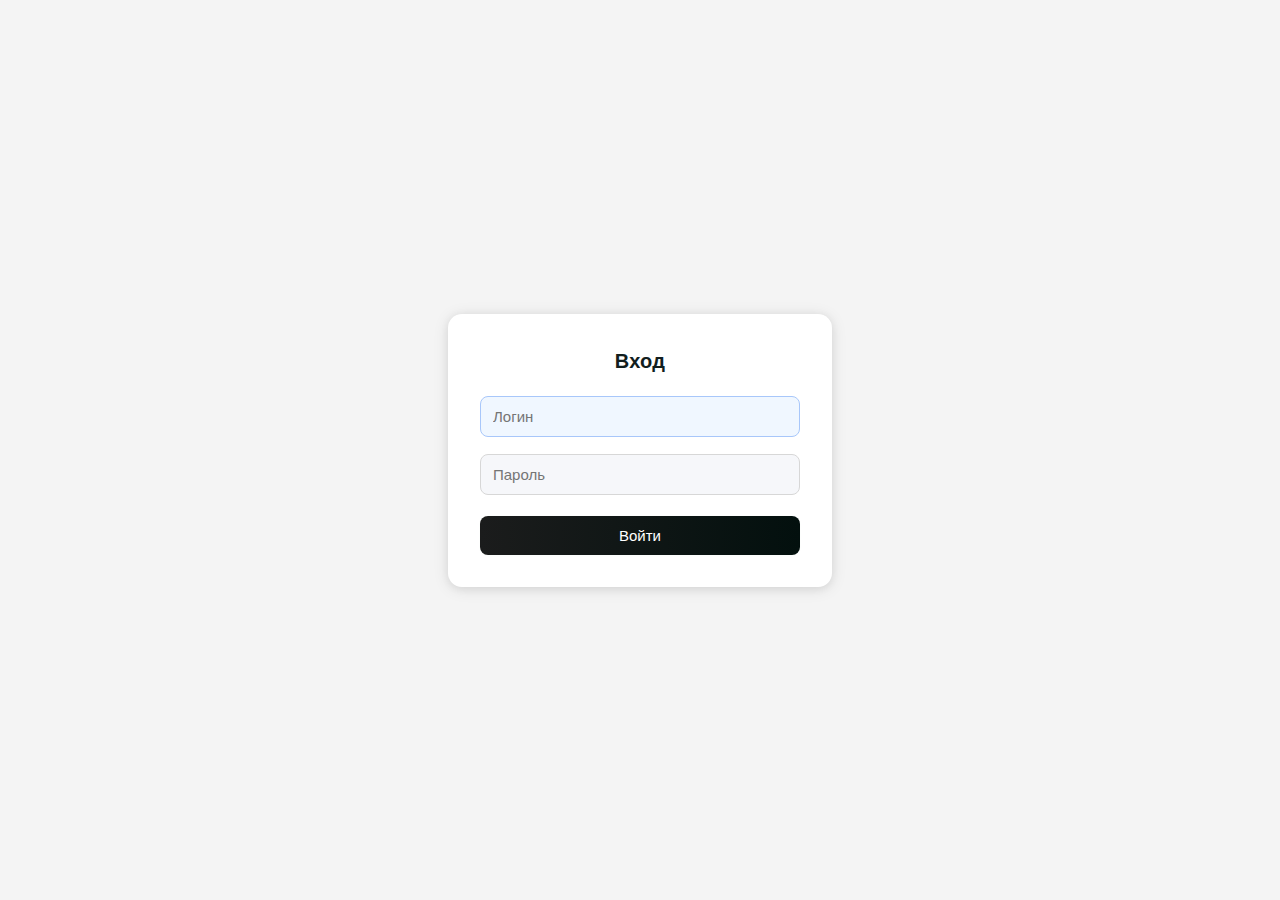
<file: public/html/login.html>
<!DOCTYPE html>
<html>
<head>
  <meta charset="utf-8">
  <title>Вход</title>
  <meta name="viewport" content="width=device-width, initial-scale=1.0">
  <link rel="stylesheet" href="/../src/css/login.css">
</head>
<body>
<form class="login-form" method="POST" action="/login">
  <h2>Вход</h2>
  <input type="text" name="username" placeholder="Логин" required autofocus>
  <input type="password" name="password" placeholder="Пароль" required>
  <button type="submit">Войти</button>
</form>
</body>
</html>
</file>
<file: src/css/login.css>
body {
    margin: 0;
    padding: 0;
    display: flex;
    height: 100vh;
    align-items: center;
    justify-content: center;
    font-family: 'Inter', sans-serif;
    background: #f4f4f4;
}

.login-form {
    display: flex;
    flex-direction: column;
    background: #fff;
    padding: 36px 32px 32px 32px;
    border-radius: 14px;
    box-shadow: 0 2px 16px rgba(0,0,0,0.10), 0 1.5px 8px rgba(0,0,0,0.06);
    min-width: 320px;
    max-width: 350px;
    gap: 14px;
}

.login-form h2 {
    margin: 0 0 6px 0;
    font-size: 20px;
    font-weight: 600;
    letter-spacing: 0.01em;
    color: #121E1E;
    text-align: center;
}

.login-form input {
    background: #f6f7fa;
    border: 1px solid #D7D7D7;
    border-radius: 8px;
    padding: 11px 12px;
    font-size: 15px;
    margin-top: 3px;
    transition: border 0.16s;
    outline: none;
}

.login-form input:focus {
    border: 1.5px solid #a8c7fa;
    background: #f0f7ff;
}

.login-form button {
    background: linear-gradient(90deg, #1b1c1c 0%, #03100e 100%);
    color: #fff;
    font-size: 15px;
    font-weight: 500;
    border: none;
    border-radius: 8px;
    padding: 11px 0;
    cursor: pointer;
    margin-top: 7px;
    transition: background 0.18s;
    box-shadow: 0 0.5px 2px rgba(50,150,90,0.03);
}

.login-form button:hover {
    background: linear-gradient(90deg, #1c201f 0%, #283030 100%);
}

.login-form .error {
    color: #e84949;
    background: #fdeaea;
    border: 1px solid #f5c5c5;
    border-radius: 7px;
    padding: 8px 12px;
    font-size: 14px;
    text-align: center;
    margin-bottom: -2px;
}
</file>
